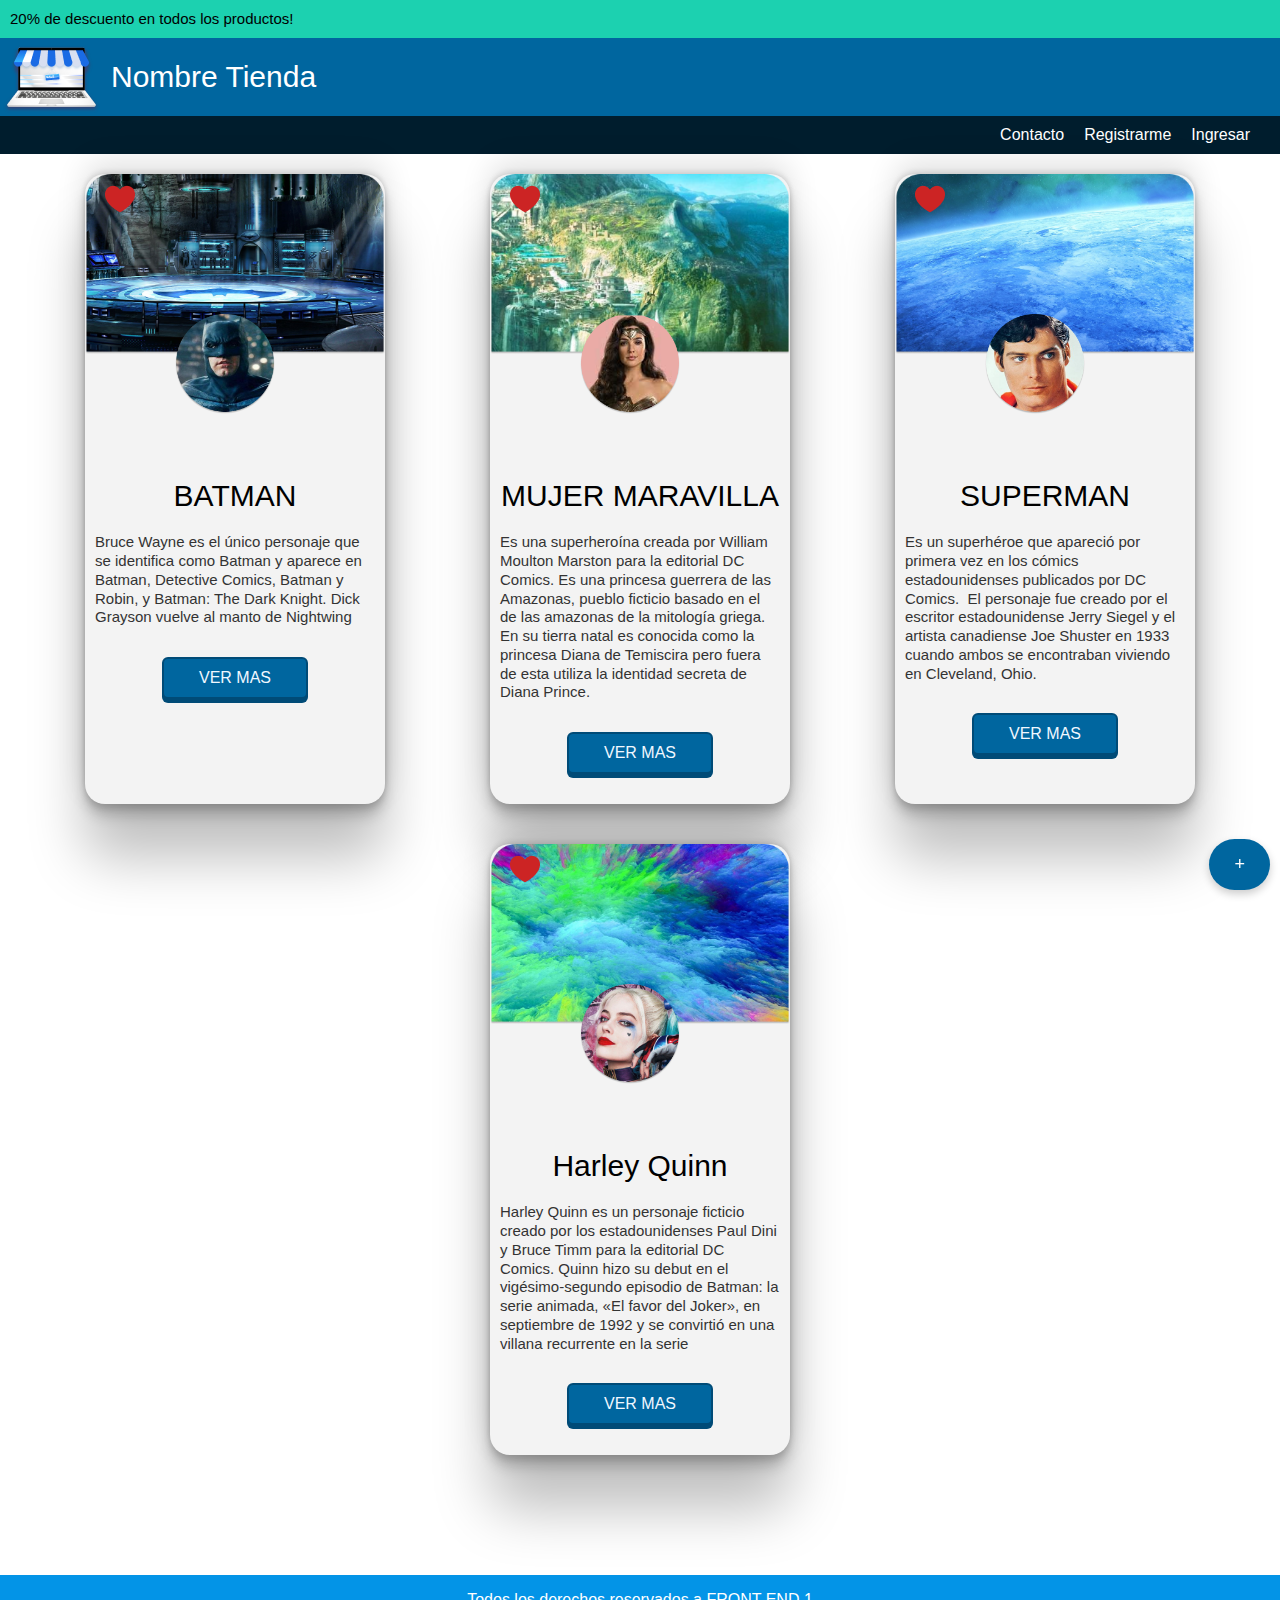
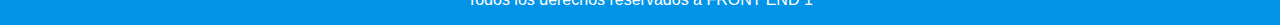
<file: index.html>
<!DOCTYPE html>
<html lang="en">

<head>
    <meta charset="UTF-8">
    <meta name="viewport" content="width=device-width, initial-scale=1.0">
    <link rel="stylesheet" href="./root/style/home.css">
    <title>Home</title>
</head>

<body>
    <!-- Aca el descunento  -->
    <p class="descuento">20% de descuento en todos los productos!
        <p />
        <!-- Aca el header -->
    <header class="nombre-tienda">
        <img src="./root/img/Group.png" alt="">
        <h2 class="titulo-tienda">Nombre Tienda</h2>
    </header>

    <!--Aca en Navbar-->
    <nav class="navbar">
        <ul class="lista-navbar">
            <li><a href="#">Contacto</a></li>
            <li><a href="#">Registrarme</a></li>
            <li><a href="#">Ingresar</a></li>
        </ul>
    </nav>
    <!--Aca la card del super herue-->
    <section>
        <div class="card-super-hero">
            <header>
                <figure>
                    <img class="header-image" src="./root/img/Mask Group (4).png" alt="baticueva">
                    <img class="corazon" src="./root/img/Frame.png" alt="corazon">
                    <img class="perfil-imagen" src="./root/img/Group 22 .png" alt="batman">
                </figure>
            </header>
            <footer class="footer-card">
                <h2>BATMAN</h2>
                <P>Bruce Wayne es el único personaje que se identifica como Batman y aparece en Batman, Detective
                    Comics,
                    Batman y Robin, y Batman: The Dark Knight. Dick Grayson vuelve al manto de Nightwing
                </P>
                <button class="button-card">Ver Mas</button>
            </footer>
        </div>
        <div class="card-super-hero">
            <header>
                <figure>
                    <img class="header-image" src="./root/img/Mask Group (1).png" alt="baticueva">
                    <img class="corazon" src="./root/img/Frame.png" alt="corazon">
                    <img class="perfil-imagen" src="./root/img/Group 23.png" alt="batman">
                </figure>
            </header>
            <footer class="footer-card">
                <h2>MUJER MARAVILLA</h2>
                <P>Es una superheroína creada por William Moulton Marston para la editorial DC Comics. Es una princesa guerrera de las Amazonas, pueblo ficticio basado en el de las amazonas de la mitología griega. En su tierra natal es conocida como la princesa Diana de Temiscira pero fuera de esta utiliza la identidad secreta de Diana Prince.
                </P>
                <button class="button-card">Ver Mas</button>
            </footer>
        </div>
        <div class="card-super-hero">
            <header>
                <figure>
                    <img class="header-image" src="./root/img/Mask Group (2).png" alt="baticueva">
                    <img class="corazon" src="./root/img/Frame.png" alt="corazon">
                    <img class="perfil-imagen" src="./root/img/Group 24.png" alt="batman">
                </figure>
            </header>
            <footer class="footer-card">
                <h2>SUPERMAN</h2>
                <P>Es un superhéroe que apareció por primera vez en los cómics estadounidenses publicados por DC Comics. ​ El personaje fue creado por el escritor estadounidense Jerry Siegel y el artista canadiense Joe Shuster en 1933 cuando ambos se encontraban viviendo en Cleveland, Ohio.
                </P>
                <button class="button-card">Ver Mas</button>
            </footer>
        </div>
        <div class="card-super-hero">
            <header>
                <figure>
                    <img class="header-image" src="./root/img/Mask Group (3).png" alt="baticueva">
                    <img class="corazon" src="./root/img/Frame.png" alt="corazon">
                    <img class="perfil-imagen" src="./root/img/Group 25.png" alt="batman">
                </figure>
            </header>
            <footer class="footer-card">
                <h2>Harley Quinn</h2>
                <P>Harley Quinn es un personaje ficticio creado por los estadounidenses Paul Dini y Bruce Timm para la editorial DC Comics. Quinn hizo su debut en el vigésimo-segundo episodio de Batman: la serie animada, «El favor del Joker», en septiembre de 1992 y se convirtió en una villana recurrente en la serie
                </P>
                <button class="button-card">Ver Mas</button>
            </footer>
        </div>
    </section>
    <!--Aca el Boton de  + -->
    <div class="contenedor-boton-mas">
        <a href="./root/form/form.html">
        <button class="boton-mas">+</button>
    </a>
    </div>
     <!--Aca el footer -->
     <footer class="footer">Todos los derechos reservados a FRONT END 1</footer>
</body>

</html>
</file>
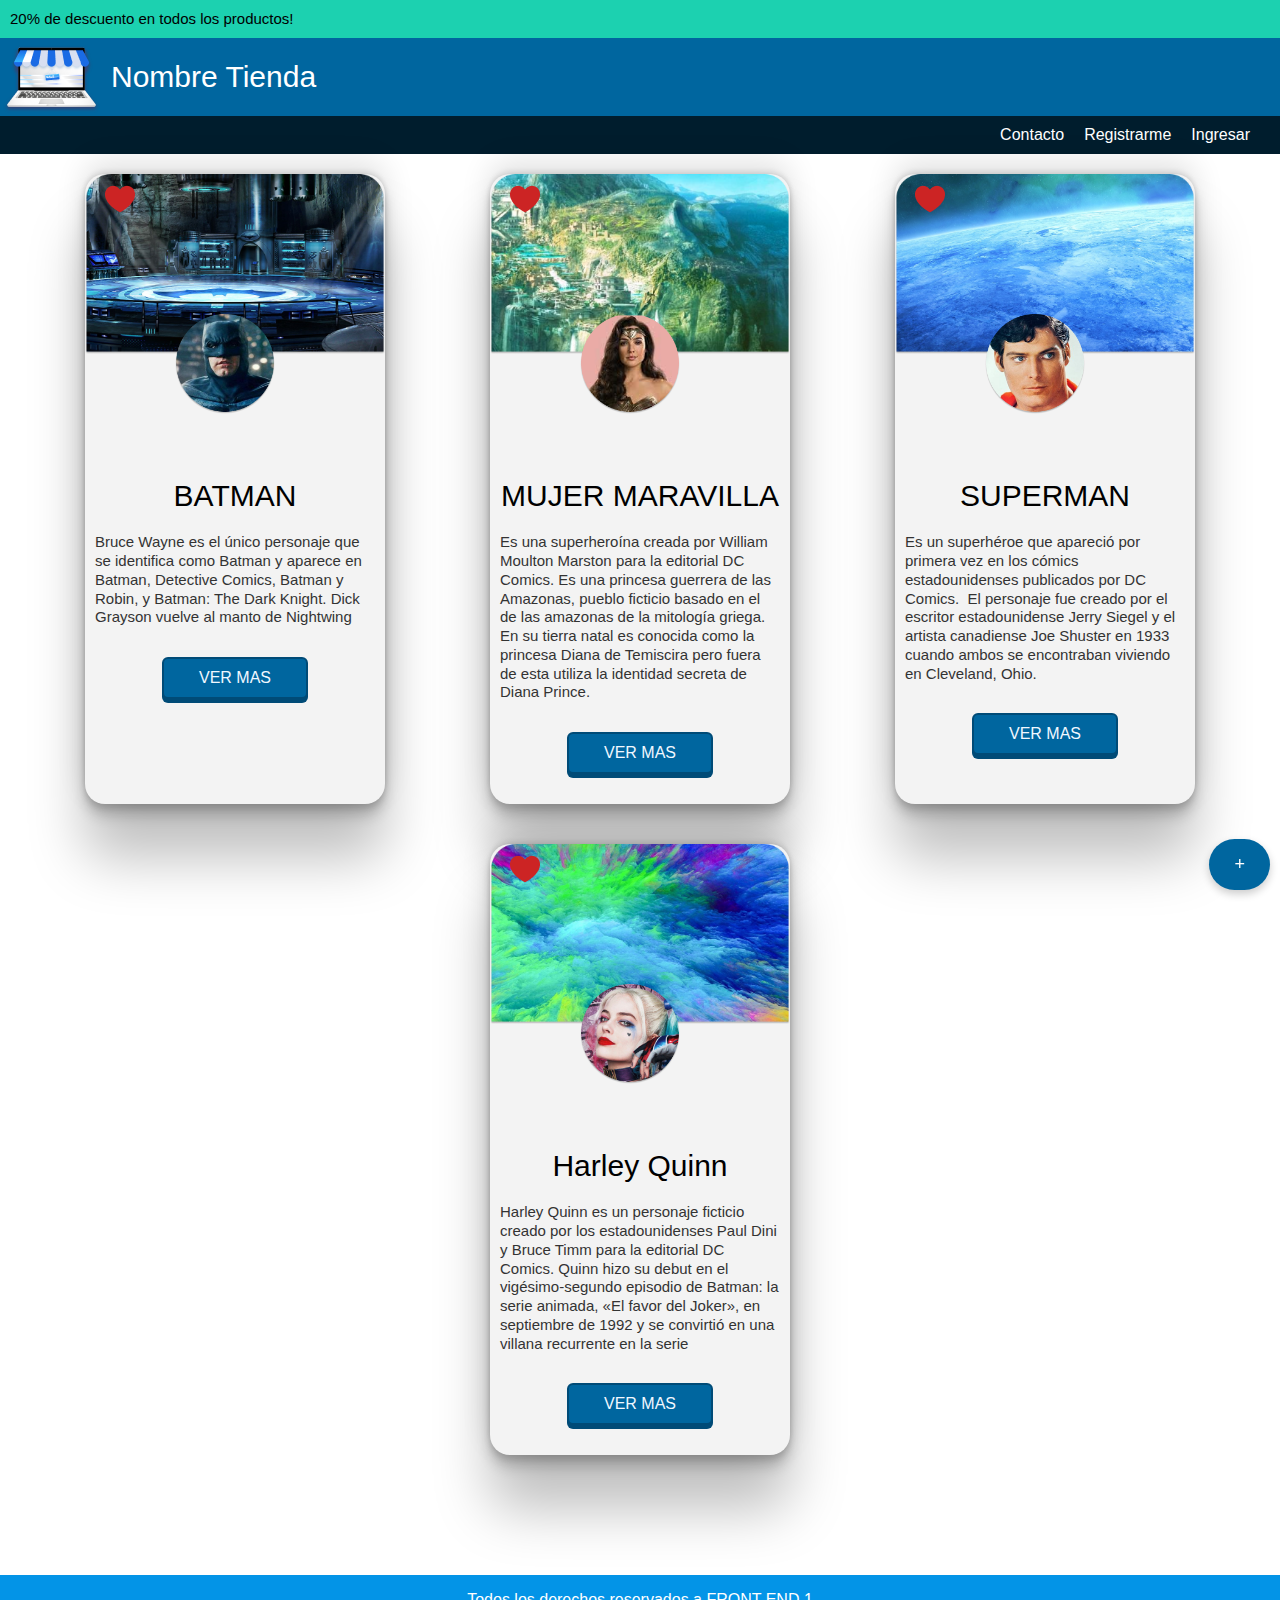
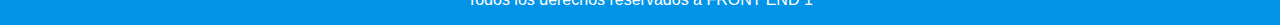
<file: root/index.html>
<!DOCTYPE html>
<html lang="en">

<head>
    <meta charset="UTF-8">
    <meta name="viewport" content="width=device-width, initial-scale=1.0">
    <link rel="stylesheet" href="./style/home.css">
    <title>Home</title>
</head>

<body>
    <!-- Aca el descunento  -->
    <p class="descuento">20% de descuento en todos los productos!
        <p />
        <!-- Aca el header -->
    <header class="nombre-tienda">
        <img src="./img/Group.png" alt="">
        <h2 class="titulo-tienda">Nombre Tienda</h2>
    </header>

    <!--Aca en Navbar-->
    <nav class="navbar">
        <ul class="lista-navbar">
            <li><a href="#">Contacto</a></li>
            <li><a href="#">Registrarme</a></li>
            <li><a href="#">Ingresar</a></li>
        </ul>
    </nav>
    <!--Aca la card del super herue-->
    <section>
        <div class="card-super-hero">
            <header>
                <figure>
                    <img class="header-image" src="./img/Mask Group (4).png" alt="baticueva">
                    <img class="corazon" src="./img/Frame.png" alt="corazon">
                    <img class="perfil-imagen" src="./img/Group 22 .png" alt="batman">
                </figure>
            </header>
            <footer class="footer-card">
                <h2>BATMAN</h2>
                <P>Bruce Wayne es el único personaje que se identifica como Batman y aparece en Batman, Detective
                    Comics,
                    Batman y Robin, y Batman: The Dark Knight. Dick Grayson vuelve al manto de Nightwing
                </P>
                <button class="button-card">Ver Mas</button>
            </footer>
        </div>
        <div class="card-super-hero">
            <header>
                <figure>
                    <img class="header-image" src="./img/Mask Group (1).png" alt="baticueva">
                    <img class="corazon" src="./img/Frame.png" alt="corazon">
                    <img class="perfil-imagen" src="./img/Group 23.png" alt="batman">
                </figure>
            </header>
            <footer class="footer-card">
                <h2>MUJER MARAVILLA</h2>
                <P>Es una superheroína creada por William Moulton Marston para la editorial DC Comics. Es una princesa guerrera de las Amazonas, pueblo ficticio basado en el de las amazonas de la mitología griega. En su tierra natal es conocida como la princesa Diana de Temiscira pero fuera de esta utiliza la identidad secreta de Diana Prince.
                </P>
                <button class="button-card">Ver Mas</button>
            </footer>
        </div>
        <div class="card-super-hero">
            <header>
                <figure>
                    <img class="header-image" src="./img/Mask Group (2).png" alt="baticueva">
                    <img class="corazon" src="./img/Frame.png" alt="corazon">
                    <img class="perfil-imagen" src="./img/Group 24.png" alt="batman">
                </figure>
            </header>
            <footer class="footer-card">
                <h2>SUPERMAN</h2>
                <P>Es un superhéroe que apareció por primera vez en los cómics estadounidenses publicados por DC Comics. ​ El personaje fue creado por el escritor estadounidense Jerry Siegel y el artista canadiense Joe Shuster en 1933 cuando ambos se encontraban viviendo en Cleveland, Ohio.
                </P>
                <button class="button-card">Ver Mas</button>
            </footer>
        </div>
        <div class="card-super-hero">
            <header>
                <figure>
                    <img class="header-image" src="./img/Mask Group (3).png" alt="baticueva">
                    <img class="corazon" src="./img/Frame.png" alt="corazon">
                    <img class="perfil-imagen" src="./img/Group 25.png" alt="batman">
                </figure>
            </header>
            <footer class="footer-card">
                <h2>Harley Quinn</h2>
                <P>Harley Quinn es un personaje ficticio creado por los estadounidenses Paul Dini y Bruce Timm para la editorial DC Comics. Quinn hizo su debut en el vigésimo-segundo episodio de Batman: la serie animada, «El favor del Joker», en septiembre de 1992 y se convirtió en una villana recurrente en la serie
                </P>
                <button class="button-card">Ver Mas</button>
            </footer>
        </div>
    </section>
    <!--Aca el Boton de  + -->
    <div class="contenedor-boton-mas">
        <a href="./form/form.html">
        <button class="boton-mas">+</button>
    </a>
    </div>
     <!--Aca el footer -->
     <footer class="footer">Todos los derechos reservados a FRONT END 1</footer>
</body>

</html>
</file>
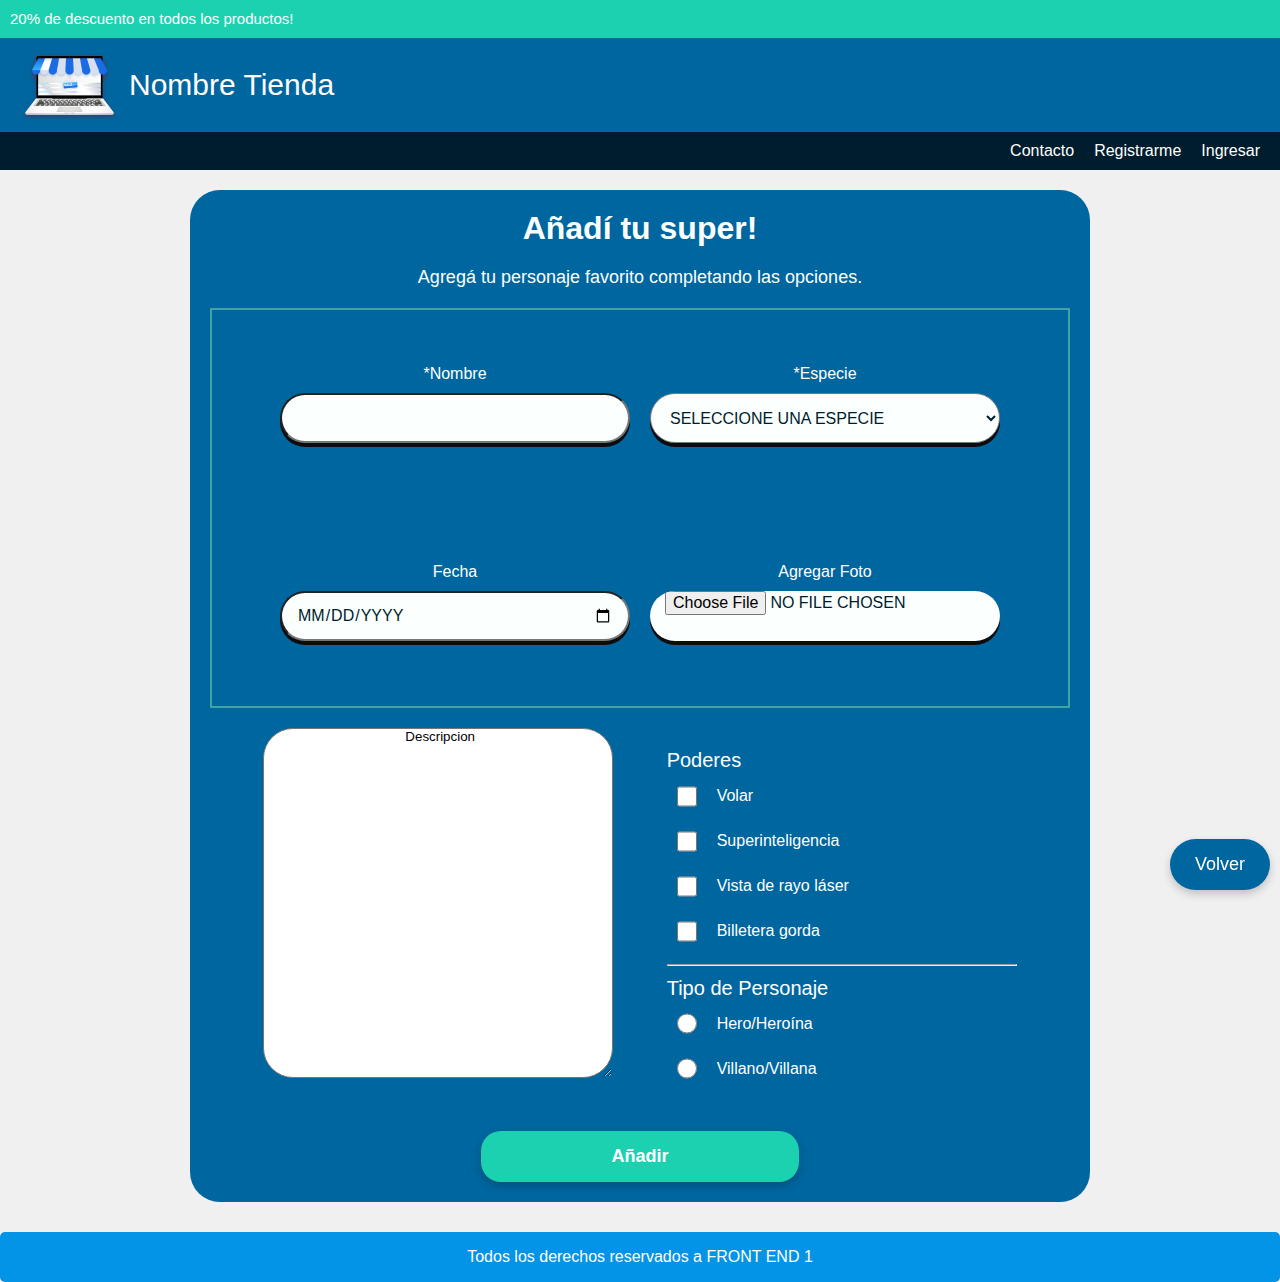
<file: root/form.html>
<!DOCTYPE html>
<html lang="en">

<head>
    <meta charset="UTF-8">
    <meta name="viewport" content="width=device-width, initial-scale=1.0">
    <link rel="stylesheet" href="form.css">
    <title>Form</title>
</head>

<body>
    <!-- Aca el descunento  -->
    <p class="descuento">20% de descuento en todos los productos!
        <p />
        <!-- Aca el header -->
    <header class="nombre-tienda">
        <img src="./img/Group.png" alt="">
        <h2 class="titulo-tienda">Nombre Tienda</h2>
    </header>

    <!--Aca en Navbar-->
    <nav class="navbar">
        <ul class="lista-navbar">
            <li><a href="#">Contacto</a></li>
            <li><a href="#">Registrarme</a></li>
            <li><a href="#">Ingresar</a></li>
        </ul>
    </nav>
    <!--Aca en Form-->
    <div class="contenedor-form">
        <form class="form" action="">
            <h2>Añadí tu super!</h2>
            <p>Agregá tu personaje favorito completando las opciones.</p>

            <div class="nombre-especie">
                <div class="contenedor">
                    <label for="nombre">*Nombre</label>
                    <input type="text" id="nombre" name="nombre" required>
                </div>
                <div class="contenedor">
                    <label for="especie">*Especie</label>
                    <select id="especie" name="especie" class="select" required>
                        <option value="">Seleccione una especie</option>
                        <option value="mutante">Mutante</option>
                        <option value="humano">Humano</option>
                        <option value="alien">Alien</option>
                        <!-- Añade más opciones según sea necesario -->
                    </select>
                </div>
           
                <div class="contenedor">
                    <label for="fecha">Fecha</label>
                    <input type="date" id="fecha" name="fecha" required>
                </div>
                <div class="contenedor">
                    <label  for="file">Agregar Foto</label>
                    <input  type="file" id="file" name="file" required>
                </div>
            </div>
            <section class="contenedor-poderes">
                <textarea class="textarea"> Descripcion</textarea>
                <section class="contenedor-check-section">
                    <div class="poderes">
                        <h3>Poderes</h3>
                        <div class="contenedor-check">
                            <input type="checkbox" name="poderes" value="volar">
                            <label class="checkbox-container">Volar</label><br>
                        </div>
                        <div class="contenedor-check">
                            <input type="checkbox" name="poderes" value="superinteligencia">
                            <label class="checkbox-container">Superinteligencia </label><br>
                        </div>

                        <div class="contenedor-check">
                            <input type="checkbox" name="poderes" value="vista de rayo láser">
                            <label class="checkbox-container">Vista de rayo láser</label><br>
                        </div>

                        <div class="contenedor-check">
                            <input type="checkbox" name="poderes" value="billetera gorda">
                            <label class="checkbox-container">Billetera gorda </label>
                        </div>
                    </div>
                    <hr>
                    <div class="tipo-personaje">
                        <h3>Tipo de Personaje</h3>
                        <div class="contenedor-check">
                            <input type="radio" name="tipo-personaje" value="heroe/heroeina" required>
                            <label class="checkbox-container">Hero/Heroína </label>
                        </div>
                        <div class="contenedor-check">
                            <input type="radio" name="tipo-personaje" value="villano/villana" required>
                            <label class="checkbox-container">Villano/Villana </label>
                        </div>
                    </div>
                </section>
            </section>
            <div class="contenedor-button">
                <button class="button" type="submit">Añadir</button>
            </div>


        </form>
       <!--Aca el Boton de  + -->
    <div class="contenedor-boton-volver">
        <a href="./index.html">
        <button class="boton-volver">Volver</button>
    </a>
    </div>
    </div>

    <!--Aca el footer -->
    <footer class="footer">Todos los derechos reservados a FRONT END 1</footer>

     <script>
        const inputFile = document.getElementById('file');
        const fileNameDisplay = document.getElementById('file-name');

        inputFile.addEventListener('change', function () {
            if (inputFile.files.length > 0) {
                fileNameDisplay.textContent = inputFile.files[0].name;
            } else {
                fileNameDisplay.textContent = 'No se ha seleccionado ningún archivo';
            }
        });
    </script> 
</body>

</html>
</file>
<file: root/style/home.css>
* {
    padding: 0;
    margin: 0;
    box-sizing: border-box;
    font-family: Verdana, Geneva, Tahoma, sans-serif;
}


/*Aca estilo del decuento */
section{
    display: flex;
    flex-wrap: wrap;
    justify-content: space-evenly;
    position: relative;
  
}
.descuento {
    font-size: 15px;
    font-weight: 400;
    line-height: 17.58px;
    padding: 10px;
    background: #1CD1B0;
}

/*Aca estilo de nombre de la tienda*/
.nombre-tienda {
    background: #00669F;
    color: #fff;
    display: flex;
    flex-wrap: wrap;
    align-items: center;
    padding: 2px;
}

.titulo-tienda {
    margin-left: 10px;
    font-size: 30px;
    font-weight: 400;
    line-height: 35.16px;
}

/*Aca estilo del navbar*/
.lista-navbar {
    background: #001D2D;
    display: flex;
    justify-content: end;
    padding: 10px;
    list-style-type: none;

}

.lista-navbar li {
    text-decoration: none;
}

.lista-navbar li a {
    margin-right: 20px;
    text-decoration: none;
    color: #fff;
    font-size: 16px;
    font-weight: 400;
    line-height: 18.75px;
}

/*Aca estilo de la card*/
.card-super-hero {
    width: 300px;
    background: #F3F3F3;
    margin: 20px;
    border-radius: 20px;
    box-shadow: rgba(0, 0, 0, 0.25) 0px 54px 55px,
     rgba(0, 0, 0, 0.12) 0px -12px 30px, 
     rgba(0, 0, 0, 0.12) 0px 4px 6px, rgba(0, 0, 0, 0.17) 
     0px 12px 13px, rgba(0, 0, 0, 0.09) 0px -3px 5px;
}
.header-image{
    width: 100%;
    height: 200px;
  
    background-size: cover;
    background-position: center;
    border-radius: 13px 13px 0 0;
}

.card-super-hero figure {
    position: relative;
}

.corazon {
    position: absolute;
    top: 10px;
    left: 20px;
}

.perfil-imagen {
    width: 100px;
    position: absolute;
    top: 140px;
    left: 90px;
}

.footer-card {
    display: flex;
    flex-direction: column;
    align-items: center;
    padding-top: 100px;
}

.footer-card h2 {
    padding-bottom:  20px;
    font-size: 30px;
    font-weight: 400;
    line-height: 35.16px;
}

.footer-card p {
    width: 280px;
    font-size: 15px;
    font-weight: 400;
    line-height: 18.75px;
    color: #333333;
}

.button-card {
    background: #00669F;
    margin: 30px;
    padding: 10px 35px;
    color: aliceblue;
    border: 2px solid #004B77; /* Añadir borde para que parezca una tecla */
    border-radius: 6px; /* Bordes redondeados para un efecto más realista */
    box-shadow: 0 4px #004B77; /* Sombra para un efecto de elevación */
    font-family: 'Arial', sans-serif; /* Tipografía que se asemeje a una tecla */
    font-size: 16px; /* Tamaño de fuente adecuado */
    text-transform: uppercase; /* Transformar texto a mayúsculas */
    cursor: pointer;
    transition: all 0.1s ease-in-out; /* Transición suave para el efecto de clic */
}

.button-card:hover {
    background: #004B77;
}

.button-card:active {
    box-shadow: 0 2px #003354; /* Reducir la sombra al hacer clic para un efecto de pulsación */
    transform: translateY(2px); /* Mover el botón hacia abajo al hacer clic */
}
/*Aca estilo de Botom + */
.contenedor-boton-mas{
    height: 100px;
}
.boton-mas {
    position: fixed;
    right: 10px;
    bottom: 10px;
    z-index: 200;
    border: none;
    background: #00669F; /* Color de fondo del botón */
    padding: 15px 25px; /* Ajusta el relleno para un tamaño adecuado */
    border-radius: 50px; /* Bordes redondeados para un estilo de botón circular */
    cursor: pointer; /* Cambia el cursor al pasar sobre el botón */
    font-size: 18px; /* Tamaño del texto del botón */
    color: #fff; /* Color del texto */
    box-shadow: 0 4px 8px rgba(0, 0, 0, 0.2); /* Sombra sutil para profundidad */
    transition: background 0.3s ease, transform 0.2s ease; /* Transición para efectos de hover */
}

.boton-mas:hover {
    background: #004B77; /* Color de fondo al pasar el ratón */
    transform: scale(1.05); /* Efecto de aumento al pasar el ratón */
}

.boton-mas:active {
    background: #003C6C; /* Color de fondo al hacer clic */
    transform: scale(0.98); /* Efecto de reducción al hacer clic */
}
/*Aca estilo del footer */
.footer{
    display: flex;
    justify-content: center;
    align-items: center;
    background: #0394e7;
    height: 50px;
    color: #fff;
}
</file>
<file: root/form.css>
* {
    padding: 0;
    margin: 0;
    box-sizing: border-box;
    font-family: Verdana, Geneva, Tahoma, sans-serif;
}

body {
    background-color: #F0F0F0;
    color: #333;
}

/* Estilo del descuento */
section {
    display: flex;
    flex-wrap: wrap;
    justify-content: space-evenly;
    position: relative;
    margin: 20px 0;
}

.descuento {
    font-size: 15px;
    font-weight: 400;
    line-height: 1.2;
    padding: 10px;
    background: #1CD1B0;
    color: #fff;
}

/* Estilo del nombre de la tienda */
.nombre-tienda {
    background: #00669F;
    color: #fff;
    display: flex;
    align-items: center;
    padding: 10px 20px;

}

.titulo-tienda {
    margin-left: 10px;
    font-size: 30px;
    font-weight: 400;
}

/* Estilo del navbar */
.lista-navbar {
    background: #001D2D;
    display: flex;
    justify-content: flex-end;
    padding: 10px 20px;
    list-style-type: none;
    margin-bottom: 20px;
}

.lista-navbar li {
    margin-left: 20px;
}

.lista-navbar li a {
    text-decoration: none;
    color: #fff;
    font-size: 16px;
    font-weight: 400;
}

/* Estilo del form */
.contenedor-form {
    display: flex;
    flex-direction: column;
    align-items: center;

}

.form {
    width: 100%;
    max-width: 900px;
    padding: 20px;
    border-radius: 30px;
    background: #00669F;
}

.form h2 {
    color: #FBFFFD;
    font-size: 32px;
    font-weight: 700;
    text-align: center;
    margin-bottom: 20px;
}

.form p {
    color: #FBFFFD;
    font-size: 18px;
    font-weight: 300;
    text-align: center;
    margin-bottom: 20px;
}

.nombre-especie {
    display: flex;
    flex-wrap: wrap;
    justify-content: center;
    color: #fff;
    height: 400px;
    border: 2px solid #45A29E;
}

.contenedor {
    display: flex;
    flex-wrap: wrap;
    flex-direction: column;
    justify-content: center;
    align-items: center;
}

input,
select {
    width: 350px;
    height: 50px;
    border-radius: 30px;
    text-transform: uppercase;
    cursor: pointer;
    box-shadow: 0 4px #0B0C10;
    transition: all 0.1s ease-in-out;
    padding: 0 15px;
    font-size: 16px;
    background: #FBFFFD;
    margin: 10px;
    color: #001D2D;
}

.input-file-label:active {
    box-shadow: 0 2px #0B0C10;
    transform: translateY(2px);
}

.contenedor-poderes {
    display: flex;
    flex-wrap: wrap;
    color: #fff;

}

.contenedor-check-section {
    display: flex;
    flex-direction: column;
}

.contenedor-check-section h3 {

    font-size: 20px;
    font-weight: 300;
    line-height: 25.5px;


}

.textarea {
    border-radius: 30px;
    width: 350px;
    height: 350px;
    text-align: center;
}

.poderes {
    margin-bottom: 10px;
    width: 350px;

}

.tipo-personaje {
    margin-top: 10px;
}

.poderes input {
    display: flex;
    border: none;
    box-shadow: none;
    width: 20px;
    height: 25px;
}

.tipo-personaje input {
    display: flex;
    border: none;
    box-shadow: none;
    width: 20px;
    height: 25px;
}

.contenedor-check {
    display: flex;
    align-items: center;

}

.contenedor-check label {
    margin-left: 10px;
}

.contenedor-button {
    text-align: center;
    margin-top: 20px;
}

.button {
    background: #1CD1B0;
    border-radius: 20px;
    padding: 15px 130px;
    font-size: 18px;
    font-weight: bold;
    color: #fff;
    border: none;
    cursor: pointer;
    box-shadow: 0 4px 8px rgba(0, 0, 0, 0.2);
    transition: background 0.3s ease, transform 0.2s ease;
}

.button:hover {
    background: #17B6A5;
    transform: translateY(-2px);
}

.button:active {
    background: #17B6A5;
    transform: translateY(1px);
}

/*Aca estilo de Botom + */
.contenedor-boton-volver {
    height: 10px;

}

.boton-volver {
    position: fixed;
    right: 10px;
    bottom: 10px;
    z-index: 200;
    border: none;
    background: #00669F;
    padding: 15px 25px;
    border-radius: 50px;
    cursor: pointer;
    font-size: 18px;
    color: #fff;
    box-shadow: 0 4px 8px rgba(0, 0, 0, 0.2);
    transition: background 0.3s ease, transform 0.2s ease;
}

.boton-volver:hover {
    background: #004B77;
    transform: scale(1.05);
}

.boton-volver:active {
    background: #003C6C;
    transform: scale(0.98);
}

/* Estilo del footer */
.footer {
    display: flex;
    justify-content: center;
    align-items: center;
    background: #0394e7;
    height: 50px;
    color: #fff;
    margin-top: 20px;
    border-radius: 5px;
}
</file>
